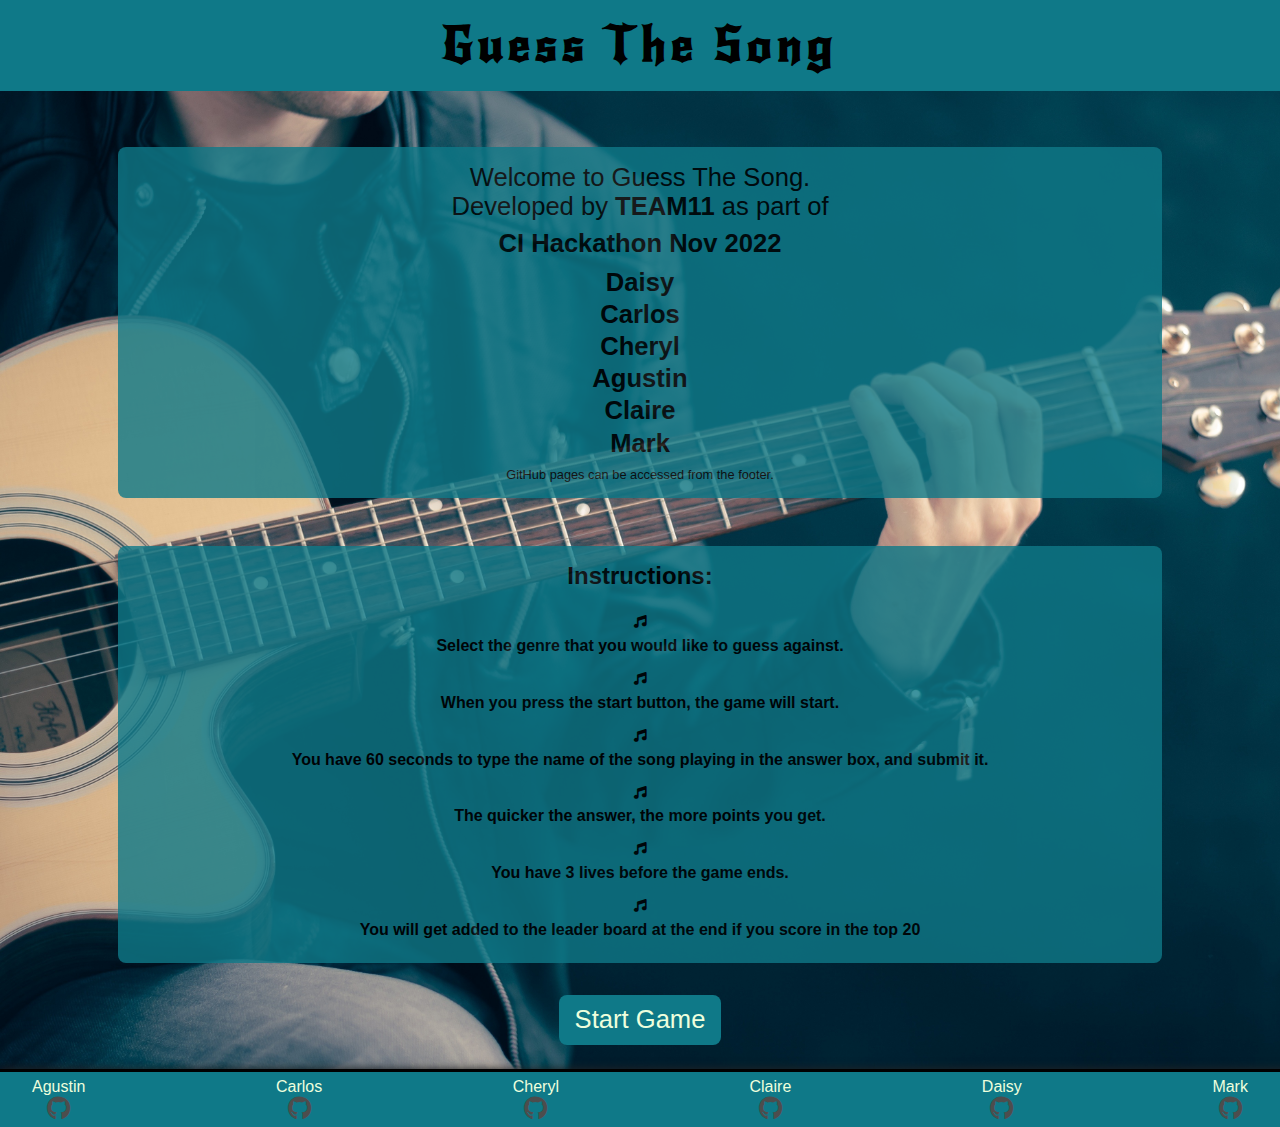
<file: index.html>
<!DOCTYPE html>
<html lang="en">

<head>
    <meta charset="UTF-8">
    <meta http-equiv="X-UA-Compatible" content="IE=edge">
    <meta name="viewport" content="width=device-width, initial-scale=1.0">
    <link rel='shortcut icon' type='image/x-icon' href='favicon.ico'>
    <link rel="stylesheet" href="assets/css/index.css">
    <!-- font awesome link -->
    <link rel="stylesheet" href="https://cdnjs.cloudflare.com/ajax/libs/font-awesome/6.2.0/css/all.min.css">
    <title>Guess The Song</title>
</head>

<body>
    <header>
        <div id="title">
            <h1>Guess The Song</h1>
        </div>
    </header>
    <main>
        <section id="center">
            <div id="welcome">
                    <p>Welcome to Guess The Song.</p>
                    <div>
                        <p>Developed by <strong>TEAM11</strong> as part of</p>
                        <div class="codeinst bold-and-pad">
                            <p>CI Hackathon Nov 2022</p>
                        </div>
                        <div class="bold-and-pad devcenter">
                            <ul>
                                <li>Daisy</li>
                                <li>Carlos</li>
                                <li>Cheryl</li>
                                <li>Agustin</li>
                                <li>Claire</li>
                                <li>Mark</li>
                            </ul>
                        </div>
                    </div>
                    <div class="github">
                        <p>GitHub pages can be accessed from the footer.</p>
                    </div>
            </div>

            <div id="instructions">
                <h2>Instructions:</h2>
                <ol>
                    <li><i class="fa-solid fa-music"></i> 
                        <p>Select the genre that you would like to guess against.</p>
                    </li>
                    <li><i class="fa-solid fa-music"></i>
                        <p>When you press the start button, the game will start.</p>
                    </li>
                    <li><i class="fa-solid fa-music"></i>
                        <p>You have 60 seconds to type the name of the song playing in
                            the answer box, and submit it.</p>
                    </li>
                    <li><i class="fa-solid fa-music"></i>
                        <p>The quicker the answer, the more points you get.</p>
                    </li>
                    <li><i class="fa-solid fa-music"></i>
                        <p>You have 3 lives before the game ends.</p>
                    </li>
                    <li><i class="fa-solid fa-music"></i>
                        <p>You will get added to the leader board at the end if you score in the top 20</p>
                    </li>
                </ol>
            </div>
            <div class="startbutton-div">
                <a href="game.html" id="start-button">Start Game</a>
            </div>
        </section>
    </main>

    <footer class="footer">
        <div class="github-links">
            <div class="link-container">
                <p>Agustin</p>
                <a href="https://github.com/cilliagustin" target="_blank" aria-label="opens contributor github profile in a new tab"><i class="fa-brands fa-github"></i></a>
            </div>
            <div class="link-container">
                <p>Carlos</p>
                <a href="https://github.com/felipesandoli" target="_blank" aria-label="opens contributor github profile in a new tab"><i class="fa-brands fa-github"></i></a>
            </div>
            <div class="link-container">
                <p>Cheryl</p>
                <a href="https://github.com/ccp84" target="_blank" aria-label="opens contributor github profile in a new tab"><i class="fa-brands fa-github"></i></a>
            </div>
            <div class="link-container">
                <p>Claire</p>
                <a href="https://github.com/Claire221" target="_blank" aria-label="opens contributor github profile in a new tab"><i class="fa-brands fa-github"></i></a>
            </div>
            <div class="link-container">
                <p>Daisy</p>
                <a href="https://github.com/Daisy-McG" target="_blank" aria-label="opens contributor github profile in a new tab"><i class="fa-brands fa-github"></i></a>
            </div>
            <div class="link-container">
                <p>Mark</p>
                <a href="https://github.com/mark279455" target="_blank" aria-label="opens contributor github profile in a new tab"><i class="fa-brands fa-github"></i></a>
            </div>
        </div>
    </footer>
</body>

</html>
</file>
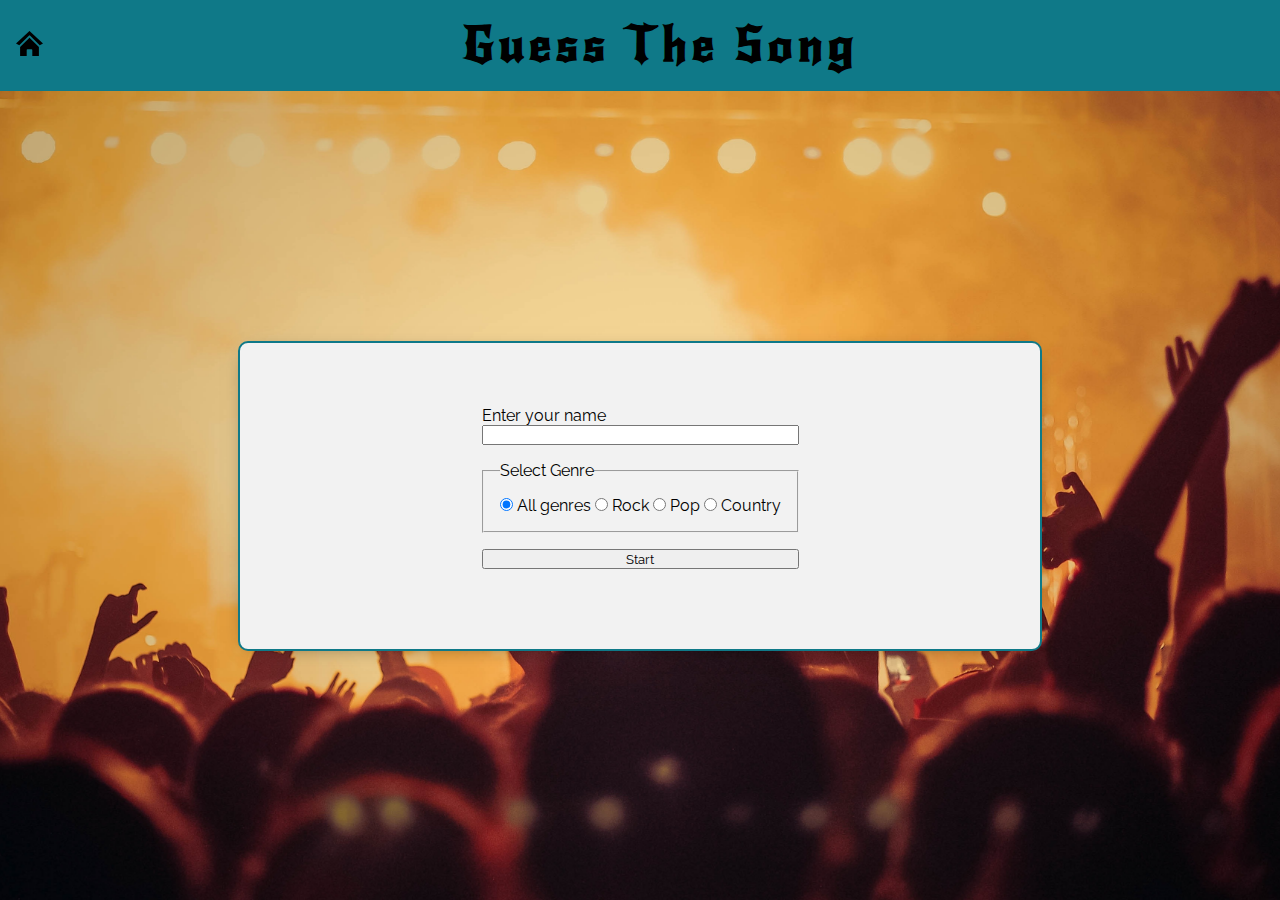
<file: game.html>
<!DOCTYPE html>
<html lang="en">

<head>
  <meta charset="UTF-8">
  <meta http-equiv="X-UA-Compatible" content="IE=edge">
  <meta name="viewport" content="width=device-width, initial-scale=1.0">
  <!-- Favicon -->
  <link rel='shortcut icon' type='image/x-icon' href='favicon.ico'>

  <link rel="stylesheet" href="assets/css/game.css">
  <!-- font awesome link -->
  <link rel="stylesheet" href="https://cdnjs.cloudflare.com/ajax/libs/font-awesome/6.2.0/css/all.min.css">

  <title>Document</title>
</head>

<body>
  <header>
    <div id="title">
      <div class="home">
        <a href="index.html" aria-label="Back to home page">
          <img src="assets/images/home.svg" alt="Home Icon" class="life">
        </a>
      </div>
      <h1>Guess The Song</h1>
      <div></div>
    </div>
  </header>

  <main id="game-background">
    <div class="radio-box">
      <div class="radio-screen">
        <div id="main-timer"></div>
        <div></div>
        <!-- Spotify iframe -->
        <div class="iframe-container hide" data-element="game">
          <iframe id="spotify-player" width="300" height="300"
            allow="encrypted-media">
          </iframe>
          <!-- Play button -->
          <button class="play-button" id="play-button" aria-label="Play Song">
            <img src="assets/images/play.svg" alt="Play Icon">
          </button>
        </div>
        <div data-element="game" class="hide life-container">
          <img src="assets/images/skull-black.svg" alt="Skull Icon - Life 1" class="life">
          <img src="assets/images/skull-black.svg" alt="Skull Icon - Life 2" class="life">
          <img src="assets/images/skull-black.svg" alt="Skull Icon - Life 3" class="life">
        </div>
        <div id="q-counter"></div>
        <!-- Song guess input -->
        <form id="user-song" data-element="game" class="hide">
          <input type="text" name="user-answer" id="user-answer" placeholder="Enter guess" aria-label="answer">
          <input type="submit" value="Answer">
        </form>

        <!-- Game configuration and username input -->
        <form id="user-info" data-element="user-info">
          <label for="user-name">Enter your name</label>
          <input type="text" name="user-name" id="user-name" required>

          <fieldset>
            <legend>Select Genre</legend>
            <input type="radio" id="all" name="genre" value="all" checked>
            <label for="all">All genres</label>
            <input type="radio" id="rock" name="genre" value="Rock">
            <label for="rock">Rock</label>
            <input type="radio" id="pop" name="genre" value="Pop">
            <label for="pop">Pop</label>
            <input type="radio" id="country" name="genre" value="Country">
            <label for="country">Country</label>
          </fieldset>
          <input type="submit" value="Start">
        </form>
        <div data-element="game" class="score-container hide">
          <p>Score</p>
          <p id="score">0</p>
        </div>
      </div>

    </div>
  </main>

  <!-- Import js file -->
  <script src="assets/js/game.js"></script>
</body>

</html>
</file>
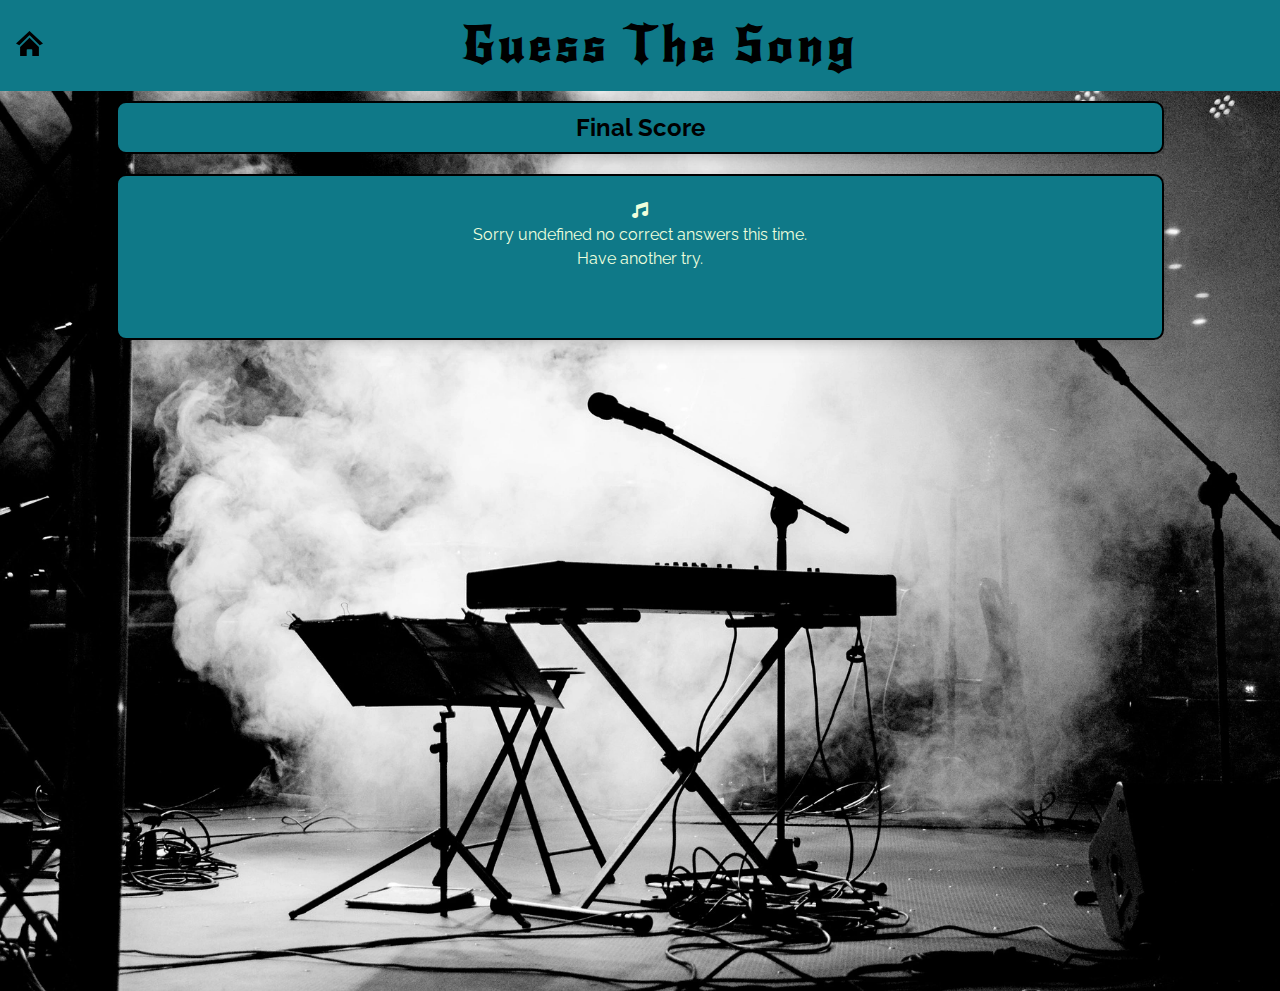
<file: scoreboard.html>
<!DOCTYPE html>
<html lang="en">

<head>
  <meta charset="UTF-8">
  <meta http-equiv="X-UA-Compatible" content="IE=edge">
  <meta name="viewport" content="width=device-width, initial-scale=1.0">
  <meta name="description" content="Final score page for Guess The Song">
  <!-- font awesome link -->
  <link rel="stylesheet" href="https://cdnjs.cloudflare.com/ajax/libs/font-awesome/6.2.0/css/all.min.css">
  <link rel="stylesheet" href="assets/css/scoreboard.css">
  <title>Final Score</title>
</head>

<body>
  <header>
    <div id="title">
      <div class="home">
        <a href="index.html" aria-label="Back to home page">
          <img src="assets/images/home.svg" alt="Home Icon" class="life">
        </a>
      </div>
      <h1>Guess The Song</h1>
      <div></div>
    </div>
  </header>

  <main>
    <h2 class="scoreboard">Final Score</h2>
    <div class="scoreboard">
      <ul>
        <li id="new_score">
          <i class="fa-solid fa-music"></i>
          <p> Loading your score...</p>
        </li>
        <li id="high_score">
          <i class="fa-solid fa-music"></i>
          <p>Loading previous high score...</p>
        </li>
        <li>
          <div class="content" id="display_message">Checking for new high score...</div>
        </li>
      </ul>
    </div>
  </main>

  <footer>
  </footer>

  <script src="assets/js/localscore.js"></script>
</body>

</html>
</file>
<file: assets/css/index.css>
@import url('https://fonts.googleapis.com/css2?family=Inter+Tight&family=New+Rocker&family=Raleway&display=swap');

:root {
    /* --background: #f79808; */
    --background: #0f7988;
    --buttoncolor: #2b78e4;
    --textcolor: #eeffdd;
    --bordercolor: #000;
    --iconcolor: #4D4D4D;
}

* {
    margin: 0;
    padding: 0;
}

html,
body {
    height: 100%;
}

body {
    font-family: 'Raleway', sans-serif;
    /* font-family: 'Pirata One', cursive; */
    /* font-family: 'Fascinate Inline', cursive; */
    /* font-family: 'Bungee Shade', cursive; */
    display: flex;
    flex-direction: column;
}

main {
    flex: 1 0 auto;
    background-color: var(--iconcolor);
    background-image: url("../images/guitar.jpg");
    background-size: cover;
    background-repeat: no-repeat;
    /* background-position: center center fixed;   
     max-height: 100vh; */
}


/* header */
header {
    width: 100%;
    background-color: var(--background);
    color: var(--textcolor);
    text-align: center;
    box-sizing: border-box;
    padding: 1rem 0;
}

#title h1 {
    font-size: 3rem;
    font-family: 'New Rocker', sans-serif;
    letter-spacing: 5px;
    color: var(--bordercolor);
}

/* center section */
#center {
    font-family: 'Lato', sans-serif;
    color: var(--textcolor);
    padding: 0.5rem;
    display: flex;
    flex-direction: column;
    gap: 1rem;
    justify-content: center;
}

/* welcome box */
#welcome {
    padding: 1rem;
    display: flex;
    justify-content: center;
    flex-direction: column;
    background-color: var(--background);
    text-align: center;
    width: 80%;
    margin: 0 auto;
    border-radius: 8px;
    margin-top: 3rem;
    opacity: 0.8;
    color: #000;
    font-size: 1.6rem;
}

#welcome ul {
    list-style-type: none;
}

#welcome ul>li {
    padding: 0.1rem;
}

li > i {
    margin-bottom: 0.5rem;
}

.codeinst {
    text-align: center;
}

.bold-and-pad {
    font-weight: bold;
    padding-top: 0.5rem;
}

.devcenter {
    text-align: center;
}

.github {
    padding-top: 0.5rem;
    font-size: 0.8rem;
}

/* instructions panel */
#instructions {
    padding: 1rem;
    display: flex;
    flex-direction: column;
    justify-content: center;
    background-color: var(--background);
    text-align: center;
    margin: 0 auto;
    width: 80%;
    border-radius: 8px;
    margin-top: 2rem;
    opacity: 0.8;
    color: #000;
    font-weight: bolder;
}

#instructions h2 {
    padding-bottom: 1rem;
}

#instructions ol {
    list-style-type: none;
}

ol>li {
    font-size: 0.8rem;
    padding: 0.5rem;
}

li > p {
    font-size: 1rem;
}

.startbutton-div {
    display: flex;
    justify-content: center;
    align-items: center;
    margin: 1rem 0;
}

/* start game */
#start-button {
    height: 50px;
    background-color: var(--background);
    /* border: 2px solid var(--textcolor); */
    color: var(--textcolor);
    padding: 0 1rem;
    display: flex;
    align-items: center;
    justify-content: center;
    border-radius: 8px;
    text-decoration: none;
    font-size: 1.6rem;
}

/* Footer */
footer {
    font-family: 'Lato', sans-serif;
    width: 100vw;
    left: 0;
    bottom: 0;
    border-top: solid 3px var(--bordercolor);
    box-shadow: 5px 5px 8px 5px rgb(36, 36, 36);
    background-color: var(--background);
    color: var(--textcolor);
}

.footer {
    flex-shrink: 0;
}

.github-links {
    display: flex;
    flex-direction: row;
    justify-content: space-between;
    width: 95vw;
    margin: 0 auto;
}

.link-container {
    display: flex;
    flex-direction: column;
    justify-content: center;
    align-items: center;
    padding: 0.5% 0;
}

/* .link-container p {
    font-size: 1rem;
} */

.link-container i {
    color: var(--iconcolor);
    font-size: 1.5rem;
}

.link-container i:hover,
.link-container i:focus {
    color: var(--textcolor);
    font-size: 1.5rem;
}

/* media queries 
up to 420
421/548
549/772
773/992 and upwards*/


/* @media(min-width: 421px) { */
    /* .title h1{ */
        /* current font-size: 2rem; */
        /* font-size: 1.5rem;
    }

    #welcome { */
        /* font-size: 1rem; */
        /* font-size: 1.5rem;
    }

    #welcome ul>li { */
        /* padding: 0.1rem; */
    /* }

    .github { */
        /* font-size: 0.8rem; */
    /* }

    #instructions { */
        /* font-size: 1rem; */
        /* font-size: 1.5rem;
    }

    #instructions h2 { */
        /* font-size: 1.5rem; */
        /* font-size: 1.5rem;
    }

    #instructions ol>li {
        font-size: 1rem;
        padding-bottom: 0.4rem;
    }
} */

/* @media(min-width: 548px) {
    header {
        font-size: 2rem;
    }

    #instructions {
        font-size: 2rem;
    }

    #welcome {
        font-size: 2rem;
    }

    ol>li {
        font-size: 1.5rem;
        padding-bottom: 0.4rem;
    }
}

@media(min-width: 772px) {
    header {
        font-size: 2.5rem;
    }

    #instructions {
        font-size: 2.5rem;
    }

    #welcome {
        font-size: 2.5rem;
    }

    ol>li {
        font-size: 2rem;
        padding-bottom: 0.6rem;
    }
} */
</file>
<file: assets/css/game.css>
@import url('https://fonts.googleapis.com/css2?family=Inter+Tight&family=New+Rocker&family=Raleway&display=swap');

:root {
    /* --background: #f79808; */
    --background: #0f7988;
    --buttoncolor: #2b78e4;
    --textcolor: #eeffdd;
    --bordercolor: #000;
    --iconcolor: #4D4D4D;
    --white: #fff;
}

* {
    font-family: 'Raleway', sans-serif;
    margin: 0;
    padding: 0;
}

html,
body {
    height: 100%;
}

body {
    display: flex;
    flex-direction: column;
}

main {
    flex: 1 0 auto;
    display: flex;
    justify-content: center;
    align-items: center;
    background-image: url("../images/concert.jpg");
    background-repeat: no-repeat;
    background-position: center;
    background-size: 2500px;
}

footer {
    flex-shrink: 0;
}

.hide {
    display: none !important;
}

/* header */
header {
    width: 100%;
    background-color: var(--background);
    color: var(--textcolor);
    text-align: center;
    box-sizing: border-box;
    padding: 1rem 0;
}

#title {
    display: flex;
    justify-content: space-between;
    align-items: center;
}

h1 {
    font-size: 3rem;
    font-family: 'New Rocker', sans-serif;
    letter-spacing: 5px;
    color: var(--bordercolor);
}

.home {
    padding-left: 1rem;
}

/* Code to hide spotify box */

.iframe-container {
    position: absolute;
    width: 48px;
    height: 45px;
    overflow: hidden;
}

.iframe-container iframe {
    position: absolute;
    z-index: 1;
    bottom: -67px;
    right: 0%;
    opacity: 0;
}

.iframe-container .play-button {
    position: absolute;
    z-index: 2;
    top: 5px;
    left: 9px;
    border-radius: 50%;
    height: 30px;
    width: 30px;
    border: none;
    background: var(--blue);
    pointer-events: none;
    cursor: pointer;
}

.overlay-two:before {
    content: '';
    position: absolute;
    background: #fff;
    top: 0;
    right: 0;
    bottom: 0;
    left: -5px;
}

/* radio game screen */
.radio-box {
    width: 800px;
    background-color: #f2f2f2;
    border-radius: 10px;
    box-shadow: 0 4px 21px -12px rgb(0 0 0 / 66%);
    border: 2px solid var(--background);
    position: relative;
    display: flex;
    flex-direction: column;
    align-items: center;
    justify-content: center;
}

.next-button {
    background-color: var(--blue);
    height: 30px;
    width: 30px;
    border: none;
    border-radius: 50%;
    position: absolute;
    bottom: 50px;
    left: 50px;
}

.radio-screen {
    width: 90%;
    height: 250px;
    border-radius: 5px;
    left: 50px;
    top: 25px;
    display: flex;
    flex-direction: column;
    justify-content: space-between;
    align-items: center;
    padding-bottom: 1rem;
    margin: 20px;
}

#timerscore {
    display: flex;
    justify-content: space-between;
    margin: 0 5.5%;
}

.timerscore {
    border: 1px solid #888;
}

#user-info {
    height: 100%;
    display: flex;
    flex-direction: column;
    justify-content: center;
}

#user-info fieldset {
    padding: 1rem;
    margin: 1rem 0;
}

/* Game Lives */

.life {
    height: 25px;
}

.life-container img {
    height: 25px;
    margin: 1.5rem 0.5rem 0 0.5rem;
}

/* counter */
#main-timer{
    width: 75px;
    height: 75px;
    position: absolute;
    right: 20px;
    bottom: 10px;
}

.base-timer {
    position: relative;
    width: 75px;
    height: 75px;
  }
  
  .base-timer__svg {
    transform: scaleX(-1);
  }
  
  .base-timer__circle {
    fill: none;
    stroke: none;
  }
  
  .base-timer__path-elapsed {
    stroke-width: 7px;
    stroke: rgb(37, 37, 37);
  }
  
  .base-timer__path-remaining {
    stroke-width: 7px;
    stroke-linecap: round;
    transform: rotate(90deg);
    transform-origin: center;
    transition: 1s linear all;
    fill-rule: nonzero;
    stroke: currentColor;
  }
  
  .base-timer__path-remaining.green {
    color: rgb(65, 184, 131);
  }
  
  .base-timer__path-remaining.orange {
    color: orange;
  }
  
  .base-timer__path-remaining.red {
    color: red;
  }
  
  .base-timer__label {
    position: absolute;
    width: 75px;
    height: 75px;
    top: 0;
    display: flex;
    align-items: center;
    justify-content: center;
    font-size: 20px;
  }

/* Bonus modal*/
#overlay{
    position: absolute;
    top: 0;
    left: 0;
    background: rgba(0, 0, 0, 0.6);
    width: 100vw;
    height: 100vh;
    z-index: 10;
    display: flex;
    justify-content: center;
    align-items: center;
}

#overlay .modal{
    width: 300px;
    height: 300px;
    background: white;
    text-align: center;
    position: relative;
}
#overlay .modal .bonus-btn{
    font-size: 18px;
    text-align: center;
}

#overlay .modal .bonus-btn.correct{
    background: green;
}

#overlay .modal .bonus-btn.incorrect{
    background: red;
}

#bonus-timer{
    width: 75px;
    height: 75px;
    background: red;
    position: absolute;
    right: 50%;
    bottom: 10px;
    transform: translate(50%, 0);
}

/* Scoring */

.score-container {
    display: flex;
    flex-direction: column;
    justify-content: center;
    align-items: center;
}

#score {
    font-weight: 600;
    color: #2418c5;
    font-size: 1.5rem;
}
</file>
<file: assets/css/scoreboard.css>
@import url('https://fonts.googleapis.com/css2?family=Inter+Tight&family=New+Rocker&family=Raleway&display=swap');

:root {
    /* --background: #f79808; */
    --background: #0f7988;
    --buttoncolor: #2b78e4;
    --textcolor: #eeffdd;
    --bordercolor: #000;
    --iconcolor: #4D4D4D;
}

* {
    margin: 0;
    padding: 0;
}

html, body {
    height: 100%;
}


body {
    font-family: 'Raleway', sans-serif;
}

header {
    width: 100%;
    background-color: var(--background);
    color: var(--textcolor);
    text-align: center;
    box-sizing: border-box;
    padding: 1rem 0;
}

#title {
    display: flex;
    justify-content: space-between;
    align-items: center;
}

#title img{
    padding-left: 1rem;
}

.life {
    height: 25px;
}

h1 {
    font-size: 3rem;
    font-family: 'New Rocker', sans-serif;
    letter-spacing: 5px;
    color: var(--bordercolor);
}


main {
    display: flex;
    flex-direction: column;
    background-color: var(--iconcolor);
    background-image: url("../images/scoreboard.webp");
    background-size: cover;
    background-repeat: no-repeat;
    align-items: center;
    /* justify-content: center; commented until style decision made*/
    min-height: 100%;
}

.scoreboard {
    width: 80%;
    background-color: var(--background);
    border-radius: 10px;
    box-shadow: 0 4px 21px -12px rgb(0 0 0 / 66%);
    border: 2px solid var(--bordercolor);
    display: flex;
    flex-direction: column;
    align-items: center;
    justify-content: center;
    margin: 10px;
    padding: 10px;
}

ul {
    text-align: center;
    list-style: none;
    margin: 5px;
    color: var(--textcolor);
}

li {
    padding: 10px;
}

li > p {
    margin: 5px;
}

.hide {
    display: none;
}
</file>
